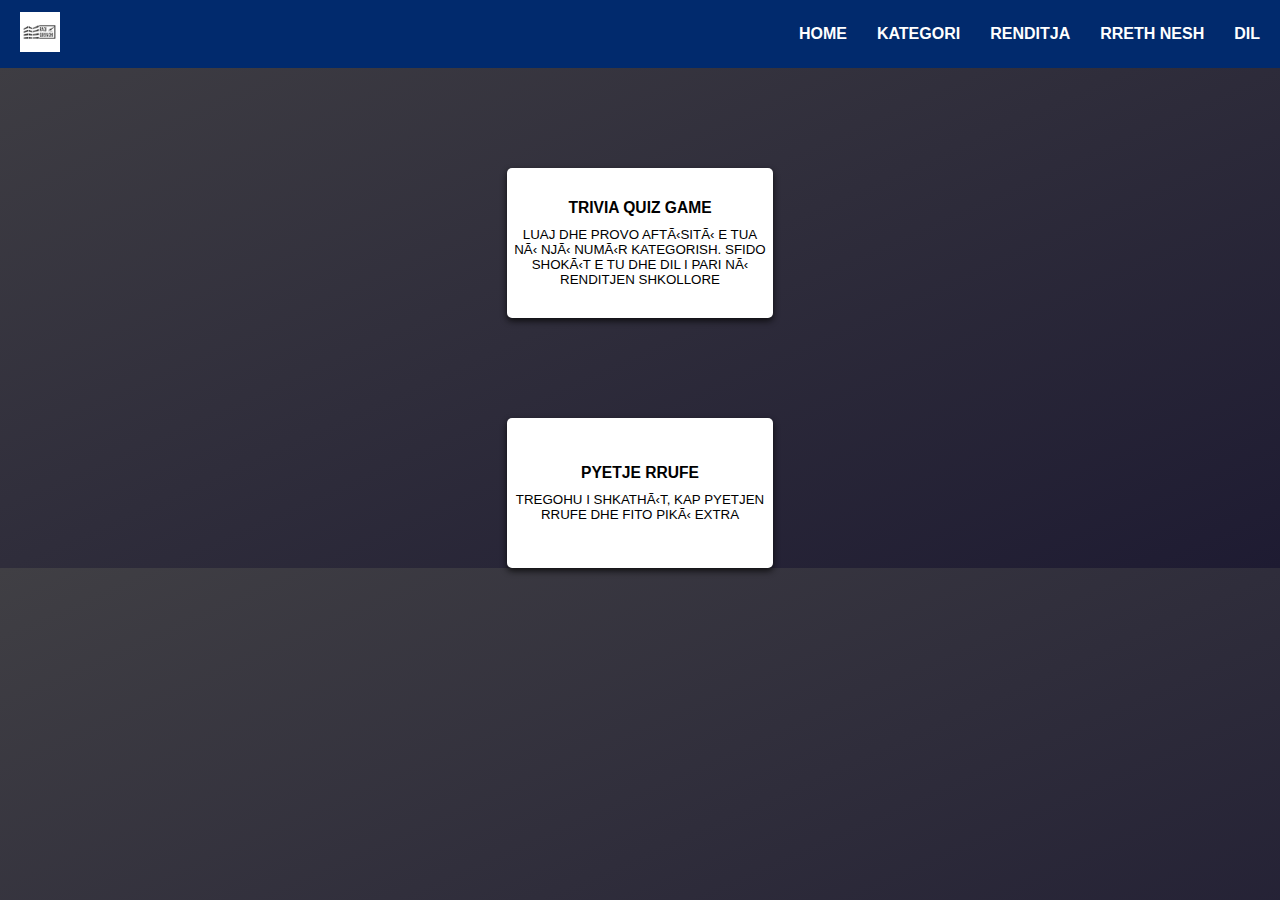
<file: home.html>
<!DOCTYPE html>
<html lang="en">
<head>
    <meta charset="UTbF-8">
    <meta name="viewport" content="width=device-width, initial-scale=1.0">
    <link rel="stylesheet" href="https://cdnjs.cloudflare.com/ajax/libs/font-awesome/6.5.1/css/all.min.css" integrity="sha512-DTOQO9RWCH3ppGqcWaEA1BIZOC6xxalwEsw9c2QQeAIftl+Vegovlnee1c9QX4TctnWMn13TZye+giMm8e2LwA==" crossorigin="anonymous" referrerpolicy="no-referrer" />
    <link rel="stylesheet" href="styles/home.css">
    <link rel="stylesheet" href="styles/navbar.css">
    <title>Home Page</title>
    </head>
    <body>
        <header>
            <nav>
                <ul class="navbar">
                    <li class="logo"><a href="home.html"><img src="__5064081.jpg" alt"logo"></a></li>
                    <input type="checkbox" id="check">
                    <span class="menu">
                        <li><a href="home.html">HOME</a></li>
                        <li><a href="kategori.html">KATEGORI</a></li>
                        <li><a href="#">RENDITJA</a></li>
                        <li><a href="#">RRETH NESH</a></li>
                        <li><a href="index.html">DIL</a></li>
                        <label for="check" class="close-menu"><i class="fas fa-times"></i></label>
                    </span>
                    <label for="check" class="open-menu"><i class="fas fa-bars"></i></label>
                </ul>
            </nav>
        </header>


        <div class="button-grid">
            <a href="kategori.html">
                <button class="main" >
                    <div class="title">
                        <h3>TRIVIA QUIZ GAME</h3>
                        <p>LUAJ DHE PROVO AFTËSITË E TUA NË NJË NUMËR KATEGORISH.
                            SFIDO SHOKËT E TU DHE DIL I PARI NË RENDITJEN SHKOLLORE
                        </p>
                    </div>
                </button>
            </a>
        </div>

    <div class="button-grid">
        <a href="rapid.html">
            <button class="main" >
                <div class="title">
                    <h3>PYETJE RRUFE</h3>
                    <p>TREGOHU I SHKATHËT, KAP PYETJEN RRUFE DHE FITO
                        PIKË EXTRA
                    </p>
                </div>
            </button>
        </a>
    </div>
</body>
</html>
</file>
<file: styles/home.css>
body {
    background: linear-gradient(
        to bottom right,
        #403f44, #1e1b32
    );
}
.main{
    background-color: white;
    margin: 100px auto 0;
    width: 80%;
    height: 150px;
    font-family: Arial;
    display: flex;
    flex-direction: column;
    justify-content: center;
    align-items: center;
    border-radius: 5px;
    border: none;
    cursor: pointer;
    box-shadow: 0 3px 6px rgba(7, 7, 7, 0.822);
}

.title {
    display: flex;
    justify-content: center;
    flex-direction: column;
    align-items: center;
    margin: 5px;
}

h3, h4 {
    margin: 0;
    margin-bottom: 10px;
}
h4 {
    opacity: 0.9;
}
.button-grid{
    margin: 100px auto 0;    
    width: 333px;


}
a {
    text-decoration: none;
}
</file>
<file: styles/navbar.css>
*{
    box-sizing: border-box;
    margin: 0;
    padding: 0;
}

.navbar {
    width: 100%;
    display: flex;
    justify-content: space-between;
    align-items: center;
    list-style: none;
    position: relative;
    background-color: #012a6d;
    padding: 12px 20px;
    font-family: Arial;
    font-weight: bold;
}

.logo img{
    width: 40px;
}

.menu{display: flex;}
.menu li{padding-left: 30px;}
.menu li a {
    display: inline-block;
    text-decoration: none;
    color: white;
    text-align: center;
    transition: 0.15s ease-in-out;
    position: relative;
}

.menu li a::after {
    content: "";
    position: absolute;
    bottom: 0;
    left: 0;
    width: 0;
    height: 1px;
    background-color: white;
    transition: 0.15s ease-in-out;
}
.menu li a:hover:after{width: 100%;}

.open-menu, .close-menu {
    position: absolute;
    color: white;
    cursor: pointer;
    font-size: 1.5rem;
    display: none;
}
.open-menu{
    top: 50%;
    right: 20px;
    transform: translateY(-50%);
}
.close-menu{
    top: 20px;
    right: 20px;
}
#check{display: none;}
@media(max-width: 600px){
    .menu {
        flex-direction: column;
        align-items: center;
        justify-content: center;
        width: 70%;
        height: 100vh;
        position: fixed;
        top: 0;
        right: -100%;
        z-index: 100;
        background-color: #012a6d;
        transition: all 0.2 ease-in-out;
    }
    .menu li {margin: 40px;}
    .menu li a {padding: 1px;}
    .open-menu, .close-menu{display: block;}
    #check:checked ~ .menu{right: 0;}
}
</file>
